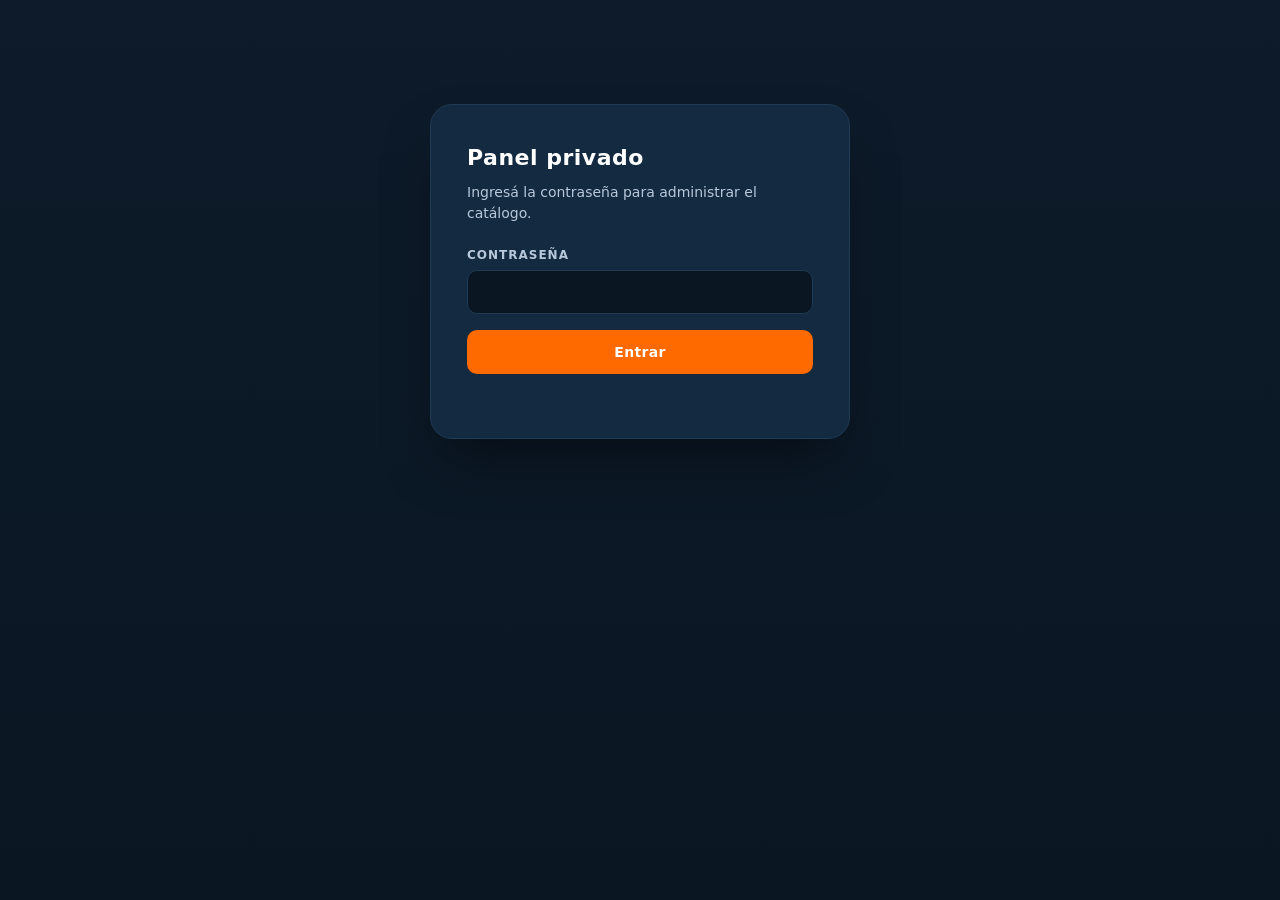
<file: admin.html>
<!DOCTYPE html>
<html lang="es-CR">
<head>
  <meta charset="UTF-8" />
  <meta name="viewport" content="width=device-width, initial-scale=1.0" />
  <meta name="robots" content="noindex, nofollow" />
  <title>Panel · LADS</title>
  <link rel="icon" type="image/svg+xml" href="assets/logo.svg" />
  <style>
    :root{
      --bg:#0D1B2A; --bg-2:#0a1622; --surface:#142a40; --line:#1f3a55;
      --text:#fff; --muted:#b8c8db;
      --accent:#FF6A00; --accent-2:#ff8533;
      --blue:#2196F3; --blue-soft:rgba(33,150,243,.12);
      --ok:#25d366; --err:#ff5b5b; --warn:#f3a93b;
      --radius:14px; --radius-lg:22px;
    }
    *{box-sizing:border-box}
    html,body{margin:0;padding:0}
    body{
      font-family:system-ui,-apple-system,Segoe UI,Roboto,sans-serif;
      background:linear-gradient(180deg,var(--bg) 0%,var(--bg-2) 100%);
      color:var(--text); min-height:100vh; line-height:1.5;
    }
    .wrap{max-width:1100px; margin:0 auto; padding:32px 24px;}
    .stage{display:none}
    .stage.is-active{display:block}

    /* === Login / setup === */
    .gate{
      max-width:420px; margin:8vh auto 0; background:var(--surface);
      border:1px solid var(--line); border-radius:var(--radius-lg);
      padding:36px; box-shadow:0 30px 60px -20px rgba(0,0,0,.55);
    }
    .gate h1{
      margin:0 0 8px; font-size:22px; font-weight:800;
      letter-spacing:.5px;
    }
    .gate p{color:var(--muted); margin:0 0 22px; font-size:14px;}
    .gate label{display:block; font-size:12px; font-weight:700;
      text-transform:uppercase; letter-spacing:1px; color:var(--muted);
      margin:0 0 6px;}
    .gate input, .gate textarea{
      width:100%; padding:12px 14px; border-radius:10px;
      background:var(--bg-2); border:1px solid var(--line);
      color:var(--text); font-size:15px; font-family:inherit;
    }
    .gate input:focus, .gate textarea:focus{outline:none; border-color:var(--blue);}
    .gate textarea{min-height:90px; resize:vertical;}
    .gate .row{margin-bottom:16px;}
    .btn{
      display:inline-flex; align-items:center; justify-content:center;
      gap:8px; padding:13px 22px; border-radius:10px; border:0;
      font-weight:700; font-size:14px; cursor:pointer; min-height:44px;
      transition:transform .15s, background .15s, opacity .15s;
      font-family:inherit; letter-spacing:.3px;
    }
    .btn:hover{transform:translateY(-1px)}
    .btn:disabled{opacity:.5; cursor:not-allowed; transform:none;}
    .btn--primary{background:var(--accent); color:#fff; width:100%;}
    .btn--primary:hover{background:var(--accent-2)}
    .btn--ghost{background:transparent; color:var(--muted); border:1px solid var(--line);}
    .btn--sm{padding:10px 16px; font-size:13px; min-height:38px;}
    .err-msg{color:var(--err); font-size:13px; margin-top:10px; min-height:18px;}
    .ok-msg{color:var(--ok); font-size:13px; margin-top:10px; min-height:18px;}

    .help{
      background:var(--bg-2); border:1px solid var(--line);
      border-radius:10px; padding:14px 16px; margin:16px 0;
      font-size:13px; color:var(--muted);
    }
    .help ol{padding-left:20px; margin:8px 0;}
    .help li{margin:4px 0;}
    .help a{color:var(--blue); text-decoration:underline;}
    .help code{
      background:var(--bg); padding:2px 6px; border-radius:4px;
      color:var(--accent); font-size:12px;
    }

    /* === Main panel === */
    .panel-head{
      display:flex; justify-content:space-between; align-items:center;
      margin-bottom:24px; flex-wrap:wrap; gap:12px;
    }
    .panel-head h1{margin:0; font-size:22px; font-weight:800;}
    .panel-head .meta{color:var(--muted); font-size:13px;}
    .grid{
      display:grid; grid-template-columns:repeat(auto-fill, minmax(240px, 1fr));
      gap:18px;
    }
    .item{
      background:var(--surface); border:1px solid var(--line);
      border-radius:var(--radius); overflow:hidden;
      display:flex; flex-direction:column;
    }
    .item__preview{
      height:160px; background:
        radial-gradient(60% 60% at 50% 50%, rgba(33,150,243,.22), transparent 70%),
        linear-gradient(135deg, #142a40, #0a1622);
      display:grid; place-items:center; overflow:hidden;
      border-bottom:1px solid var(--line); position:relative;
    }
    .item__preview img{
      max-width:100%; max-height:100%; padding:14px;
      object-fit:contain; display:block;
    }
    .item__preview .badge{
      position:absolute; top:8px; right:8px; font-size:10px;
      background:var(--ok); color:#000; padding:3px 8px;
      border-radius:999px; font-weight:800; letter-spacing:.5px;
    }
    .item__preview .badge--svg{background:var(--warn);}
    .item__body{padding:14px; flex:1; display:flex; flex-direction:column;}
    .item__name{
      font-size:14px; font-weight:700; margin:0 0 4px;
      line-height:1.3;
    }
    .item__slug{
      font-size:11px; color:var(--muted); margin:0 0 12px;
      font-family:ui-monospace,monospace; letter-spacing:.3px;
    }
    .item__actions{margin-top:auto; display:flex; gap:6px; flex-wrap:wrap;}
    .item__actions label, .item__actions button{
      flex:1 1 0; min-width:0; cursor:pointer; border:0;
      border-radius:8px; padding:9px 6px; text-align:center;
      font-size:12px; font-weight:700; color:#fff;
      font-family:inherit; transition:background .15s;
    }
    .item__actions label{background:var(--blue);}
    .item__actions label:hover{background:#1976d2;}
    .item__actions input[type=file]{display:none;}
    .item__actions .btn-edit{background:var(--surface); border:1px solid var(--line); color:var(--text);}
    .item__actions .btn-edit:hover{background:var(--bg-2); border-color:var(--blue);}
    .item__actions .btn-del{background:transparent; border:1px solid var(--err); color:var(--err);}
    .item__actions .btn-del:hover{background:var(--err); color:#fff;}
    .item.is-uploading .item__preview::after{
      content:""; position:absolute; inset:0;
      background:rgba(13,27,42,.7); backdrop-filter:blur(2px);
    }
    .item.is-uploading .item__preview::before{
      content:"Subiendo..."; position:absolute; inset:0;
      display:grid; place-items:center; color:#fff;
      font-weight:700; z-index:1; font-size:14px;
    }

    .toast{
      position:fixed; bottom:24px; left:50%; transform:translateX(-50%);
      background:var(--surface); border:1px solid var(--line);
      border-radius:10px; padding:14px 22px; font-size:14px;
      box-shadow:0 20px 40px -10px rgba(0,0,0,.5); z-index:1000;
      opacity:0; pointer-events:none; transition:opacity .2s, transform .2s;
    }
    .toast.is-show{opacity:1; transform:translateX(-50%) translateY(-4px);}
    .toast--ok{border-color:var(--ok);}
    .toast--err{border-color:var(--err);}

    .topbar{
      display:flex; align-items:center; gap:14px; margin-bottom:20px;
      padding:12px 18px; background:var(--surface);
      border:1px solid var(--line); border-radius:12px;
    }
    .topbar .brand{font-weight:800; letter-spacing:1px; font-size:13px;}
    .topbar .spacer{flex:1;}
    .topbar a{color:var(--muted); font-size:13px; text-decoration:none;}
    .topbar a:hover{color:var(--text);}
    @media (max-width:600px){
      .wrap{padding:20px 14px;}
      .gate{padding:24px;}
    }

    /* === Add product card === */
    .item--add{
      cursor:pointer; border:2px dashed var(--line);
      background:transparent; display:grid; place-items:center;
      min-height:280px; transition:border-color .15s, background .15s;
    }
    .item--add:hover{border-color:var(--blue); background:var(--blue-soft);}
    .item--add__content{text-align:center; color:var(--muted); padding:20px;}
    .item--add:hover .item--add__content{color:var(--text);}
    .item--add__plus{
      width:48px; height:48px; border-radius:50%;
      background:var(--blue); color:#fff; display:grid;
      place-items:center; font-size:28px; margin:0 auto 12px;
      font-weight:300; line-height:1;
    }

    /* === Modal === */
    .modal{position:fixed; inset:0; z-index:2000; display:grid; place-items:center; padding:20px;}
    .modal[hidden]{display:none;}
    .modal__overlay{
      position:absolute; inset:0; background:rgba(5,10,18,.7);
      backdrop-filter:blur(4px);
    }
    .modal__dialog{
      position:relative; background:var(--surface); border:1px solid var(--line);
      border-radius:var(--radius-lg); max-width:580px; width:100%;
      max-height:92vh; display:flex; flex-direction:column;
      box-shadow:0 40px 80px -20px rgba(0,0,0,.6);
    }
    .modal__head{
      display:flex; justify-content:space-between; align-items:center;
      padding:18px 24px; border-bottom:1px solid var(--line);
    }
    .modal__head h2{margin:0; font-size:18px; font-weight:800;}
    .modal__close{
      background:transparent; border:0; color:var(--muted); font-size:28px;
      cursor:pointer; line-height:1; padding:0 4px;
    }
    .modal__close:hover{color:var(--text);}
    .modal__body{padding:18px 24px; overflow-y:auto;}
    .modal__body .row{margin-bottom:14px;}
    .modal__body label{
      display:block; font-size:11px; font-weight:700;
      text-transform:uppercase; letter-spacing:1px; color:var(--muted);
      margin:0 0 6px;
    }
    .modal__body label .hint{
      text-transform:none; letter-spacing:0; font-weight:400; color:var(--muted);
    }
    .modal__body input[type=text], .modal__body input[type=file],
    .modal__body select, .modal__body textarea{
      width:100%; padding:10px 12px; border-radius:8px;
      background:var(--bg-2); border:1px solid var(--line);
      color:var(--text); font-size:14px; font-family:inherit;
    }
    .modal__body input:focus, .modal__body select:focus, .modal__body textarea:focus{
      outline:none; border-color:var(--blue);
    }
    .modal__body textarea{resize:vertical; min-height:70px;}
    .row--2col{display:grid; grid-template-columns:1fr 1fr; gap:14px;}
    .check{
      display:flex; align-items:center; gap:8px; cursor:pointer;
      font-size:13px; color:var(--text); text-transform:none;
      letter-spacing:0; font-weight:500; margin-bottom:8px;
    }
    .check input{width:auto;}
    .modal__actions{
      display:flex; justify-content:flex-end; gap:10px; padding:14px 24px;
      border-top:1px solid var(--line);
    }
    @media (max-width:520px){
      .row--2col{grid-template-columns:1fr;}
    }
  </style>
</head>
<body>
  <div class="wrap">

    <!-- ========== STAGE: PASSWORD LOCK ========== -->
    <section class="stage is-active" id="stage-lock">
      <div class="gate">
        <h1>Panel privado</h1>
        <p>Ingresá la contraseña para administrar el catálogo.</p>
        <form id="form-lock">
          <div class="row">
            <label for="pwd">Contraseña</label>
            <input type="password" id="pwd" autocomplete="current-password" required />
          </div>
          <button type="submit" class="btn btn--primary">Entrar</button>
          <div class="err-msg" id="lock-err"></div>
        </form>
      </div>
    </section>

    <!-- ========== STAGE: PAT SETUP ========== -->
    <section class="stage" id="stage-setup">
      <div class="gate">
        <h1>Configuración inicial</h1>
        <p>Una sola vez: necesitamos un token de GitHub para que el panel pueda guardar tus imágenes en el repositorio.</p>

        <div class="help">
          <strong>Cómo generarlo (4 pasos, ~1 min):</strong>
          <ol>
            <li>Abrí <a href="https://github.com/settings/personal-access-tokens/new" target="_blank" rel="noopener">github.com/settings/personal-access-tokens/new</a></li>
            <li>Nombre: <code>LADS Admin</code> · Expiración: <code>No expiration</code> (o 1 año)</li>
            <li>Repository access: <strong>Only select repositories</strong> → elegí <code>grafitico/LADSCR506</code></li>
            <li>Permissions → Repository permissions → <strong>Contents: Read and write</strong></li>
            <li>Click <strong>Generate token</strong>, copialo y pegalo abajo.</li>
          </ol>
        </div>

        <form id="form-setup">
          <div class="row">
            <label for="pat">Token de GitHub (empieza con <code>github_pat_</code>)</label>
            <textarea id="pat" required placeholder="github_pat_..." autocomplete="off" spellcheck="false"></textarea>
          </div>
          <button type="submit" class="btn btn--primary">Guardar y entrar</button>
          <div class="err-msg" id="setup-err"></div>
        </form>
      </div>
    </section>

    <!-- ========== STAGE: MAIN PANEL ========== -->
    <section class="stage" id="stage-main">
      <div class="topbar">
        <span class="brand">LADS · Panel</span>
        <span class="spacer"></span>
        <span class="meta" id="branch-info"></span>
        <a href="#" id="link-logout">Cerrar sesión</a>
      </div>

      <div class="panel-head">
        <div>
          <h1>Catálogo de productos</h1>
          <p class="meta">Hacé click en "Subir nueva" para reemplazar cualquier imagen. Se optimiza y se sube sola al repositorio.</p>
        </div>
      </div>

      <div class="grid" id="grid"></div>
    </section>

  </div>

  <!-- ========== ADD PRODUCT MODAL ========== -->
  <div class="modal" id="modal-add" hidden>
    <div class="modal__overlay" data-close></div>
    <div class="modal__dialog" role="dialog" aria-labelledby="modal-add-title" aria-modal="true">
      <div class="modal__head">
        <h2 id="modal-add-title">Nuevo producto</h2>
        <button type="button" class="modal__close" data-close aria-label="Cerrar">&times;</button>
      </div>
      <form id="form-add">
        <div class="modal__body">
          <div class="row">
            <label for="np-name">Nombre del producto</label>
            <input type="text" id="np-name" required maxlength="80" placeholder="Ej: Heavy Cut Compound 400" />
          </div>
          <div class="row row--2col">
            <div>
              <label for="np-cat">Categoría</label>
              <select id="np-cat" required></select>
            </div>
            <div>
              <label for="np-brand">Marca</label>
              <select id="np-brand" required></select>
            </div>
          </div>
          <div class="row">
            <label for="np-slug">Slug del archivo <span class="hint">— autogenerado, editable. Solo a-z, 0-9 y guiones.</span></label>
            <input type="text" id="np-slug" required pattern="[a-z0-9\-]+" />
          </div>
          <div class="row">
            <label for="np-cattext">Categoría corta (línea pequeña sobre el nombre)</label>
            <input type="text" id="np-cattext" required maxlength="60" placeholder="Ej: Shampoo pH neutro · 500 ml" />
          </div>
          <div class="row">
            <label for="np-desc">Descripción</label>
            <textarea id="np-desc" required maxlength="220" rows="3" placeholder="2 líneas técnicas que vendan el producto"></textarea>
          </div>
          <div class="row row--2col">
            <div>
              <label for="np-stage">Badge (opcional)</label>
              <input type="text" id="np-stage" maxlength="14" placeholder="Ej: PASO 1, TOP, PRO" />
            </div>
            <div>
              <label class="hint" style="margin-bottom:6px;">Opciones</label>
              <label class="check"><input type="checkbox" id="np-hot" /> Badge naranja (destacado)</label>
              <label class="check"><input type="checkbox" id="np-featured" /> Producto destacado (borde acento)</label>
            </div>
          </div>
          <div class="row">
            <label for="np-img">Imagen del producto</label>
            <input type="file" id="np-img" accept="image/*" required />
            <p class="meta" style="font-size:12px; margin:6px 0 0; color:var(--muted);">JPG/PNG/WebP — se optimiza a WebP 1000px automáticamente.</p>
          </div>
          <div class="err-msg" id="add-err"></div>
        </div>
        <div class="modal__actions">
          <button type="button" class="btn btn--ghost btn--sm" data-close>Cancelar</button>
          <button type="submit" class="btn btn--primary btn--sm" id="btn-add-submit" style="width:auto;">Agregar producto</button>
        </div>
      </form>
    </div>
  </div>

  <div class="toast" id="toast"></div>

  <script>
  (() => {
    'use strict';

    // ========== CONFIG ==========
    const REPO_OWNER = 'grafitico';
    const REPO_NAME  = 'LADSCR506';
    const BRANCH     = 'main';
    const SENTINEL   = '<!-- @admin:insert -->';
    const BRAND_LABELS = {
      vonixx:'VONIXX', menzerna:'menzerna', malco:'MALCO',
      vico:'VICO', vintex:'VINTEX', firstar:'FIRSTAR',
    };
    const CATEGORIES = [
      ['pulido','Pulido & Corrección'],
      ['proteccion','Protección & Cerámica'],
      ['lavado','Lavado & APC'],
      ['dressings','Llantas & Dressings'],
      ['aluminio','Aluminio & Aros'],
      ['microfibras','Microfibras & Pads'],
    ];
    // SHA-256 of "LADS2026!" — change this hash to rotate the password.
    // To compute a new hash: open browser console and run:
    //   crypto.subtle.digest('SHA-256', new TextEncoder().encode('TU_NUEVA_PASS'))
    //     .then(b => console.log([...new Uint8Array(b)].map(x=>x.toString(16).padStart(2,'0')).join('')))
    const PWD_HASH = '58ed672393e2504430ee1548941a955e73fb02e45f0bbd2f697785aae3edb600';
    // PAT pre-cargado, encriptado con la contraseña (AES-GCM + PBKDF2 SHA-256 / 600k iter).
    // Sin la contraseña correcta es indescifrable. Para regenerar: rotá el token en GitHub y
    // pedile a Claude que recompute este blob con tu nueva contraseña.
    const EMBEDDED_PAT_BLOB = {
      salt: "af396776758957d6534e27fc3f0c9f38",
      iv:   "6ad4072608dbdabcc9fe6a8d",
      ct:   "[base64]"
    };

    // ========== STAGE ROUTER ==========
    const stages = {
      lock:  document.getElementById('stage-lock'),
      setup: document.getElementById('stage-setup'),
      main:  document.getElementById('stage-main'),
    };
    function show(name){
      Object.values(stages).forEach(s => s.classList.remove('is-active'));
      stages[name].classList.add('is-active');
    }

    // ========== TOAST ==========
    const toastEl = document.getElementById('toast');
    let toastTimer;
    function toast(msg, kind='ok'){
      toastEl.textContent = msg;
      toastEl.className = 'toast is-show toast--'+kind;
      clearTimeout(toastTimer);
      toastTimer = setTimeout(()=> toastEl.classList.remove('is-show'), 3500);
    }

    // ========== CRYPTO HELPERS ==========
    const enc = new TextEncoder();
    const dec = new TextDecoder();
    function buf2hex(b){ return [...new Uint8Array(b)].map(x=>x.toString(16).padStart(2,'0')).join(''); }
    function hex2buf(h){
      const a = new Uint8Array(h.length/2);
      for(let i=0;i<a.length;i++) a[i]=parseInt(h.substr(i*2,2),16);
      return a;
    }
    async function sha256hex(str){
      const b = await crypto.subtle.digest('SHA-256', enc.encode(str));
      return buf2hex(b);
    }
    async function deriveKey(pwd, salt){
      const base = await crypto.subtle.importKey(
        'raw', enc.encode(pwd), 'PBKDF2', false, ['deriveKey']
      );
      return crypto.subtle.deriveKey(
        { name:'PBKDF2', salt, iterations:600000, hash:'SHA-256' },
        base, { name:'AES-GCM', length:256 }, false, ['encrypt','decrypt']
      );
    }
    async function encryptPAT(pat, pwd){
      const salt = crypto.getRandomValues(new Uint8Array(16));
      const iv   = crypto.getRandomValues(new Uint8Array(12));
      const key  = await deriveKey(pwd, salt);
      const ct   = await crypto.subtle.encrypt({name:'AES-GCM', iv}, key, enc.encode(pat));
      return { salt:buf2hex(salt), iv:buf2hex(iv), ct:buf2hex(ct) };
    }
    async function decryptPAT(blob, pwd){
      const salt = hex2buf(blob.salt);
      const iv   = hex2buf(blob.iv);
      const key  = await deriveKey(pwd, salt);
      const pt   = await crypto.subtle.decrypt({name:'AES-GCM', iv}, key, hex2buf(blob.ct));
      return dec.decode(pt);
    }

    // ========== STATE ==========
    let session = { pat:null, pwd:null };
    const existingSlugs = new Set();

    // ========== TEXT HELPERS ==========
    function slugify(s){
      return s.toLowerCase().normalize('NFD').replace(/[̀-ͯ]/g,'')
        .replace(/[^a-z0-9]+/g,'-').replace(/^-+|-+$/g,'').slice(0,40);
    }
    function escapeHtml(s){
      return String(s).replace(/[&<>"']/g, c => ({'&':'&amp;','<':'&lt;','>':'&gt;','"':'&quot;',"'":'&#39;'}[c]));
    }
    function b64ToUtf8(b64){
      const bin = atob(b64.replace(/\n/g,''));
      const bytes = new Uint8Array(bin.length);
      for(let i=0;i<bin.length;i++) bytes[i] = bin.charCodeAt(i);
      return new TextDecoder('utf-8').decode(bytes);
    }
    function utf8ToB64(s){
      const bytes = new TextEncoder().encode(s);
      let bin = '';
      for(let i=0;i<bytes.length;i++) bin += String.fromCharCode(bytes[i]);
      return btoa(bin);
    }

    // ========== LOCK FORM ==========
    document.getElementById('form-lock').addEventListener('submit', async (e) => {
      e.preventDefault();
      const errEl = document.getElementById('lock-err');
      errEl.textContent = '';
      const pwd = document.getElementById('pwd').value;
      const hash = await sha256hex(pwd);
      if(hash !== PWD_HASH){
        errEl.textContent = 'Contraseña incorrecta.';
        return;
      }
      session.pwd = pwd;
      // 1) Try localStorage first (last setup wins, e.g. token rotation by user)
      const stored = localStorage.getItem('lads_pat_enc');
      if(stored){
        try{
          session.pat = await decryptPAT(JSON.parse(stored), pwd);
          await enterMain();
          return;
        }catch(_){
          localStorage.removeItem('lads_pat_enc');
        }
      }
      // 2) Try embedded blob (pre-loaded by Claude — zero setup path)
      if(EMBEDDED_PAT_BLOB && EMBEDDED_PAT_BLOB.ct){
        try{
          session.pat = await decryptPAT(EMBEDDED_PAT_BLOB, pwd);
          await enterMain();
          return;
        }catch(_){ /* fall through to manual setup */ }
      }
      // 3) Manual PAT setup
      show('setup');
    });

    // ========== SETUP FORM ==========
    document.getElementById('form-setup').addEventListener('submit', async (e) => {
      e.preventDefault();
      const errEl = document.getElementById('setup-err');
      errEl.textContent = '';
      const pat = document.getElementById('pat').value.trim();
      if(!/^github_pat_/.test(pat) && !/^ghp_/.test(pat)){
        errEl.textContent = 'El token debería empezar con "github_pat_" (fine-grained) o "ghp_" (classic).';
        return;
      }
      // Test the token
      try{
        const r = await fetch(`https://api.github.com/repos/${REPO_OWNER}/${REPO_NAME}`, {
          headers:{ Authorization:`Bearer ${pat}`, Accept:'application/vnd.github+json' }
        });
        if(!r.ok){
          errEl.textContent = `GitHub rechazó el token (${r.status}). Verificá permisos (Contents: Read & write) y repo seleccionado.`;
          return;
        }
      }catch(_){
        errEl.textContent = 'No se pudo conectar con GitHub.';
        return;
      }
      const blob = await encryptPAT(pat, session.pwd);
      localStorage.setItem('lads_pat_enc', JSON.stringify(blob));
      session.pat = pat;
      await enterMain();
    });

    // ========== LOGOUT ==========
    document.getElementById('link-logout').addEventListener('click', (e) => {
      e.preventDefault();
      session = { pat:null, pwd:null };
      document.getElementById('pwd').value = '';
      document.getElementById('grid').innerHTML = '';
      show('lock');
    });

    // ========== ENTER MAIN ==========
    async function enterMain(){
      show('main');
      document.getElementById('branch-info').textContent = `repo: ${REPO_OWNER}/${REPO_NAME} · rama: ${BRANCH}`;
      await loadProducts();
    }

    // ========== LOAD PRODUCTS FROM index.html ==========
    async function loadProducts(){
      const grid = document.getElementById('grid');
      grid.innerHTML = '<p class="meta" style="grid-column:1/-1; color:var(--muted); padding:30px; text-align:center;">Cargando catálogo...</p>';
      try{
        const r = await fetch('index.html?_=' + Date.now());
        const html = await r.text();
        const doc = new DOMParser().parseFromString(html, 'text/html');
        const imgs = doc.querySelectorAll('.pcard__media img[data-slug]');
        const products = [...imgs].map(img => {
          const card = img.closest('.pcard');
          const bodyPs = card ? card.querySelectorAll('.pcard__body p') : [];
          const stageEl = card?.querySelector('.pcard__stage');
          return {
            slug:     img.dataset.slug,
            name:     card?.querySelector('.pcard__body h3')?.textContent?.trim() || img.alt,
            alt:      img.alt,
            cat:      card?.dataset.cat || '',
            brand:    card?.dataset.brand || '',
            featured: card?.classList.contains('pcard--featured') || false,
            catText:  bodyPs[0]?.textContent?.trim() || '',
            desc:     bodyPs[1]?.textContent?.trim() || '',
            stage:    stageEl?.textContent?.trim() || '',
            hotStage: stageEl?.classList.contains('pcard__stage--hot') || false,
          };
        });
        existingSlugs.clear();
        products.forEach(p => existingSlugs.add(p.slug));
        renderProducts(products);
      }catch(err){
        grid.innerHTML = '<p class="err-msg" style="grid-column:1/-1;">No se pudo leer index.html: '+err.message+'</p>';
      }
    }

    function renderProducts(products){
      const grid = document.getElementById('grid');
      grid.innerHTML = '';

      // "+ Agregar producto" card
      const addCard = document.createElement('div');
      addCard.className = 'item item--add';
      addCard.innerHTML = `
        <div class="item--add__content">
          <div class="item--add__plus">+</div>
          <strong style="display:block; color:var(--text); margin-bottom:4px;">Agregar producto</strong>
          <span style="font-size:12px;">Nombre, marca, descripción e imagen</span>
        </div>
      `;
      addCard.addEventListener('click', openAddModal);
      grid.appendChild(addCard);

      products.forEach(p => {
        const it = document.createElement('div');
        it.className = 'item';
        it.dataset.slug = p.slug;
        it.innerHTML = `
          <div class="item__preview">
            <img src="assets/products/${p.slug}.webp?t=${Date.now()}" alt="${escapeHtml(p.alt)}"
                 onerror="this.onerror=null;this.src='assets/products/${p.slug}.svg'"/>
          </div>
          <div class="item__body">
            <h3 class="item__name">${escapeHtml(p.name)}</h3>
            <p class="item__slug">${p.slug}</p>
            <div class="item__actions">
              <label title="Reemplazar imagen">
                Imagen
                <input type="file" accept="image/*" />
              </label>
              <button type="button" class="btn-edit" title="Editar producto">Editar</button>
              <button type="button" class="btn-del" title="Borrar producto">Borrar</button>
            </div>
          </div>
        `;
        // Detect if webp exists -> badge "WebP"; else SVG fallback badge.
        fetch(`assets/products/${p.slug}.webp`, {method:'HEAD'}).then(r => {
          const preview = it.querySelector('.item__preview');
          const badge = document.createElement('span');
          badge.className = 'badge' + (r.ok ? '' : ' badge--svg');
          badge.textContent = r.ok ? 'WebP' : 'SVG';
          preview.appendChild(badge);
        }).catch(()=>{});

        it.querySelector('input[type=file]').addEventListener('change', (e) => {
          const file = e.target.files[0];
          if(file) uploadImage(p.slug, file, it);
          e.target.value = '';
        });
        it.querySelector('.btn-edit').addEventListener('click', () => openEditModal(p));
        it.querySelector('.btn-del').addEventListener('click', () => deleteProduct(p, it));
        grid.appendChild(it);
      });
    }

    // ========== IMAGE PROCESSING + UPLOAD ==========
    async function resizeToWebp(file, maxDim=1000, quality=0.88){
      const bmp = await createImageBitmap(file);
      let { width, height } = bmp;
      if(Math.max(width,height) > maxDim){
        const scale = maxDim / Math.max(width,height);
        width  = Math.round(width  * scale);
        height = Math.round(height * scale);
      }
      const canvas = document.createElement('canvas');
      canvas.width = width; canvas.height = height;
      const ctx = canvas.getContext('2d');
      ctx.imageSmoothingQuality = 'high';
      ctx.drawImage(bmp, 0, 0, width, height);
      bmp.close?.();
      return new Promise((resolve, reject) => {
        canvas.toBlob(b => b ? resolve(b) : reject(new Error('Falló la conversión a WebP')), 'image/webp', quality);
      });
    }

    async function blobToBase64(blob){
      return new Promise((resolve, reject) => {
        const r = new FileReader();
        r.onload = () => {
          const s = r.result;
          resolve(s.substring(s.indexOf(',')+1));
        };
        r.onerror = () => reject(r.error);
        r.readAsDataURL(blob);
      });
    }

    async function ghGetSha(path){
      const r = await fetch(`https://api.github.com/repos/${REPO_OWNER}/${REPO_NAME}/contents/${path}?ref=${BRANCH}`, {
        headers:{ Authorization:`Bearer ${session.pat}`, Accept:'application/vnd.github+json' }
      });
      if(r.status === 404) return null;
      if(!r.ok) throw new Error('GitHub GET '+r.status);
      const j = await r.json();
      return j.sha;
    }

    async function ghPutFile(path, base64, message){
      const sha = await ghGetSha(path);
      const body = {
        message,
        content: base64,
        branch: BRANCH,
      };
      if(sha) body.sha = sha;
      const r = await fetch(`https://api.github.com/repos/${REPO_OWNER}/${REPO_NAME}/contents/${path}`, {
        method:'PUT',
        headers:{
          Authorization:`Bearer ${session.pat}`,
          Accept:'application/vnd.github+json',
          'Content-Type':'application/json',
        },
        body: JSON.stringify(body),
      });
      if(!r.ok){
        const t = await r.text();
        throw new Error('GitHub PUT '+r.status+': '+t.substring(0,200));
      }
      return r.json();
    }

    async function uploadImage(slug, file, itemEl){
      itemEl.classList.add('is-uploading');
      try{
        const blob = await resizeToWebp(file);
        const b64  = await blobToBase64(blob);
        const path = `assets/products/${slug}.webp`;
        await ghPutFile(path, b64, `admin: actualiza imagen ${slug}`);
        toast(`✓ ${slug} actualizado (${(blob.size/1024).toFixed(0)} KB) · GitHub Pages tarda ~1 min en publicar`, 'ok');
        // Refresh preview
        const imgEl = itemEl.querySelector('.item__preview img');
        imgEl.onerror = null;
        imgEl.src = `assets/products/${slug}.webp?t=${Date.now()}`;
        const oldBadge = itemEl.querySelector('.badge');
        if(oldBadge) oldBadge.remove();
        const badge = document.createElement('span');
        badge.className = 'badge';
        badge.textContent = 'WebP';
        itemEl.querySelector('.item__preview').appendChild(badge);
      }catch(err){
        toast('Error: ' + err.message, 'err');
        console.error(err);
      }finally{
        itemEl.classList.remove('is-uploading');
      }
    }

    // ========== PRODUCT MODAL (add / edit) ==========
    const modal = document.getElementById('modal-add');
    const formAdd = document.getElementById('form-add');
    const fName = document.getElementById('np-name');
    const fSlug = document.getElementById('np-slug');
    const fCat  = document.getElementById('np-cat');
    const fBrand= document.getElementById('np-brand');
    const fCatText = document.getElementById('np-cattext');
    const fDesc = document.getElementById('np-desc');
    const fStage = document.getElementById('np-stage');
    const fHot = document.getElementById('np-hot');
    const fFeat = document.getElementById('np-featured');
    const fImg = document.getElementById('np-img');
    const modalTitle = document.getElementById('modal-add-title');
    const btnSubmit = document.getElementById('btn-add-submit');
    let modalMode = 'add';        // 'add' | 'edit'
    let editingOrigSlug = null;
    let slugManuallyEdited = false;

    // Populate selects once
    CATEGORIES.forEach(([v,label]) => {
      const o = document.createElement('option');
      o.value = v; o.textContent = label;
      fCat.appendChild(o);
    });
    Object.entries(BRAND_LABELS).forEach(([v,label]) => {
      const o = document.createElement('option');
      o.value = v; o.textContent = label;
      fBrand.appendChild(o);
    });

    function openAddModal(){
      formAdd.reset();
      document.getElementById('add-err').textContent = '';
      modalMode = 'add';
      editingOrigSlug = null;
      slugManuallyEdited = false;
      modalTitle.textContent = 'Nuevo producto';
      btnSubmit.textContent = 'Agregar producto';
      fSlug.readOnly = false;
      fImg.required = true;
      modal.hidden = false;
      setTimeout(() => fName.focus(), 50);
    }

    function openEditModal(p){
      formAdd.reset();
      document.getElementById('add-err').textContent = '';
      modalMode = 'edit';
      editingOrigSlug = p.slug;
      slugManuallyEdited = true; // don't override slug from name input
      modalTitle.textContent = `Editar: ${p.name}`;
      btnSubmit.textContent = 'Guardar cambios';
      fName.value    = p.name;
      fSlug.value    = p.slug;
      fSlug.readOnly = true;       // slug locked (renaming = orphan image)
      fCat.value     = p.cat;
      fBrand.value   = p.brand;
      fCatText.value = p.catText;
      fDesc.value    = p.desc;
      fStage.value   = p.stage;
      fHot.checked   = p.hotStage;
      fFeat.checked  = p.featured;
      fImg.required  = false;      // optional in edit mode
      modal.hidden = false;
      setTimeout(() => fName.focus(), 50);
    }

    function closeAddModal(){ modal.hidden = true; }

    modal.querySelectorAll('[data-close]').forEach(el => {
      el.addEventListener('click', closeAddModal);
    });
    document.addEventListener('keydown', (e) => {
      if(e.key === 'Escape' && !modal.hidden) closeAddModal();
    });

    fName.addEventListener('input', () => {
      if(!slugManuallyEdited){
        const brand = fBrand.value;
        const base = brand ? `${brand}-${slugify(fName.value)}` : slugify(fName.value);
        fSlug.value = base.replace(/^-+|-+$/g,'');
      }
    });
    fBrand.addEventListener('change', () => {
      if(!slugManuallyEdited) fName.dispatchEvent(new Event('input'));
    });
    fSlug.addEventListener('input', () => { slugManuallyEdited = true; });

    // ========== ADD PRODUCT: HTML BUILDER ==========
    function buildPcardHtml(p){
      const featuredCls = p.featured ? ' pcard--featured' : '';
      const hotCls      = p.hotStage ? ' pcard__stage--hot' : '';
      const stageHtml   = p.stage
        ? `\n              <span class="pcard__stage${hotCls}">${escapeHtml(p.stage)}</span>`
        : '';
      const brandLabel  = BRAND_LABELS[p.brand] || p.brand;
      const waText      = encodeURIComponent(`Hola, me interesa ${p.name}`);
      return `          <article class="pcard${featuredCls}" data-cat="${p.cat}" data-brand="${p.brand}">
            <div class="pcard__media">
              <span class="pcard__brand">${escapeHtml(brandLabel)}</span>
              <img src="assets/products/${p.slug}.webp" alt="${escapeHtml(p.name)}" loading="lazy" data-slug="${p.slug}" onerror="this.onerror=null;this.src='assets/products/${p.slug}.svg'"/>${stageHtml}
            </div>
            <div class="pcard__body">
              <p class="pcard__cat">${escapeHtml(p.catText)}</p>
              <h3>${escapeHtml(p.name)}</h3>
              <p>${escapeHtml(p.desc)}</p>
              <a href="https://wa.me/50685638296?text=${waText}" class="pcard__cta" target="_blank" rel="noopener">
                <svg class="ico ico--sm"><use href="#i-wa"/></svg> Consultar
              </a>
            </div>
          </article>

`;
    }

    // ========== ADD PRODUCT: GITHUB FILE HELPERS ==========
    async function ghGetFile(path){
      const r = await fetch(`https://api.github.com/repos/${REPO_OWNER}/${REPO_NAME}/contents/${path}?ref=${BRANCH}&_=${Date.now()}`, {
        headers:{ Authorization:`Bearer ${session.pat}`, Accept:'application/vnd.github+json' }
      });
      if(!r.ok) throw new Error('GitHub GET '+path+' '+r.status);
      const j = await r.json();
      return { sha: j.sha, content: b64ToUtf8(j.content) };
    }
    async function ghPutText(path, text, message, sha){
      const r = await fetch(`https://api.github.com/repos/${REPO_OWNER}/${REPO_NAME}/contents/${path}`, {
        method:'PUT',
        headers:{
          Authorization:`Bearer ${session.pat}`,
          Accept:'application/vnd.github+json',
          'Content-Type':'application/json',
        },
        body: JSON.stringify({ message, content: utf8ToB64(text), branch: BRANCH, sha }),
      });
      if(!r.ok){
        const t = await r.text();
        throw new Error('GitHub PUT '+path+' '+r.status+': '+t.substring(0,200));
      }
      return r.json();
    }

    // ========== FIND PCARD RANGE IN index.html ==========
    function findPcardRange(content, slug){
      const slugIdx = content.indexOf(`data-slug="${slug}"`);
      if(slugIdx === -1) return null;
      const artOpen = content.lastIndexOf('<article class="pcard', slugIdx);
      if(artOpen === -1) return null;
      // No second <article should open between artOpen and slugIdx
      const between = content.indexOf('<article class="pcard', artOpen + 1);
      if(between !== -1 && between < slugIdx) return null;
      const closeIdx = content.indexOf('</article>', slugIdx);
      if(closeIdx === -1) return null;
      const lineStart = content.lastIndexOf('\n', artOpen) + 1;
      let after = closeIdx + '</article>'.length;
      if(content.substr(after, 2) === '\n\n') after += 2;
      else if(content[after] === '\n') after += 1;
      return { start: lineStart, end: after };
    }

    // ========== GITHUB DELETE FILE ==========
    async function ghDeleteFile(path, message){
      const sha = await ghGetSha(path);
      if(!sha) return false; // already gone
      const r = await fetch(`https://api.github.com/repos/${REPO_OWNER}/${REPO_NAME}/contents/${path}`, {
        method:'DELETE',
        headers:{
          Authorization:`Bearer ${session.pat}`,
          Accept:'application/vnd.github+json',
          'Content-Type':'application/json',
        },
        body: JSON.stringify({ message, sha, branch: BRANCH }),
      });
      if(!r.ok){
        const t = await r.text();
        throw new Error('GitHub DELETE '+path+' '+r.status+': '+t.substring(0,200));
      }
      return true;
    }

    // ========== ADD / EDIT: FORM SUBMIT ==========
    formAdd.addEventListener('submit', async (e) => {
      e.preventDefault();
      const errEl = document.getElementById('add-err');
      errEl.textContent = '';

      const p = {
        name:     fName.value.trim(),
        slug:     fSlug.value.trim(),
        cat:      fCat.value,
        brand:    fBrand.value,
        catText:  fCatText.value.trim(),
        desc:     fDesc.value.trim(),
        stage:    fStage.value.trim(),
        hotStage: fHot.checked,
        featured: fFeat.checked,
      };
      const file = fImg.files[0];

      if(!/^[a-z0-9\-]+$/.test(p.slug)){
        errEl.textContent = 'El slug solo puede tener minúsculas, números y guiones.';
        return;
      }
      if(modalMode === 'add' && existingSlugs.has(p.slug)){
        errEl.textContent = `El slug "${p.slug}" ya existe. Elegí otro.`;
        return;
      }
      if(modalMode === 'add' && !file){
        errEl.textContent = 'Falta la imagen del producto.';
        return;
      }

      btnSubmit.disabled = true;
      try{
        // 1) Upload image (only if provided)
        if(file){
          btnSubmit.textContent = 'Subiendo imagen...';
          const blob = await resizeToWebp(file);
          const b64img = await blobToBase64(blob);
          const verb = modalMode === 'add' ? 'nueva' : 'actualiza';
          await ghPutFile(`assets/products/${p.slug}.webp`, b64img, `admin: ${verb} imagen ${p.slug}`);
        }

        // 2) Update index.html
        btnSubmit.textContent = 'Actualizando catálogo...';
        const idx = await ghGetFile('index.html');
        const pcardHtml = buildPcardHtml(p);
        let newContent;

        if(modalMode === 'add'){
          if(idx.content.indexOf(SENTINEL) === -1){
            throw new Error('No se encontró el marcador @admin:insert en index.html.');
          }
          newContent = idx.content.replace(SENTINEL, () => pcardHtml + '          ' + SENTINEL);
        } else {
          const range = findPcardRange(idx.content, editingOrigSlug);
          if(!range){
            throw new Error(`No se encontró el producto "${editingOrigSlug}" en index.html.`);
          }
          newContent = idx.content.slice(0, range.start) + pcardHtml + idx.content.slice(range.end);
        }
        const commitMsg = modalMode === 'add'
          ? `admin: agrega producto ${p.slug}`
          : `admin: edita producto ${p.slug}`;
        await ghPutText('index.html', newContent, commitMsg, idx.sha);

        existingSlugs.add(p.slug);
        const action = modalMode === 'add' ? 'agregado' : 'actualizado';
        toast(`✓ Producto "${p.name}" ${action} · GitHub tarda ~1 min en publicar`, 'ok');
        closeAddModal();
        setTimeout(() => loadProducts(), 1500);
      }catch(err){
        errEl.textContent = err.message;
        console.error(err);
      }finally{
        btnSubmit.disabled = false;
        btnSubmit.textContent = modalMode === 'add' ? 'Agregar producto' : 'Guardar cambios';
      }
    });

    // ========== DELETE PRODUCT ==========
    async function deleteProduct(p, itemEl){
      const ok = confirm(`¿Borrar "${p.name}"?\n\nSe elimina del catálogo y se borra su imagen del repositorio. Esta acción no se puede deshacer desde el panel.`);
      if(!ok) return;
      itemEl.classList.add('is-uploading');
      try{
        // 1) Update index.html (remove pcard)
        const idx = await ghGetFile('index.html');
        const range = findPcardRange(idx.content, p.slug);
        if(!range){
          throw new Error(`No se encontró el producto "${p.slug}" en index.html.`);
        }
        const newContent = idx.content.slice(0, range.start) + idx.content.slice(range.end);
        await ghPutText('index.html', newContent, `admin: borra producto ${p.slug}`, idx.sha);

        // 2) Delete image file (best effort)
        try{
          await ghDeleteFile(`assets/products/${p.slug}.webp`, `admin: borra imagen ${p.slug}`);
        }catch(_){ /* ignore — file may not exist */ }

        existingSlugs.delete(p.slug);
        toast(`✓ Producto "${p.name}" borrado · GitHub tarda ~1 min en publicar`, 'ok');
        itemEl.remove();
      }catch(err){
        toast('Error: ' + err.message, 'err');
        console.error(err);
        itemEl.classList.remove('is-uploading');
      }
    }
  })();
  </script>
</body>
</html>
</file>
